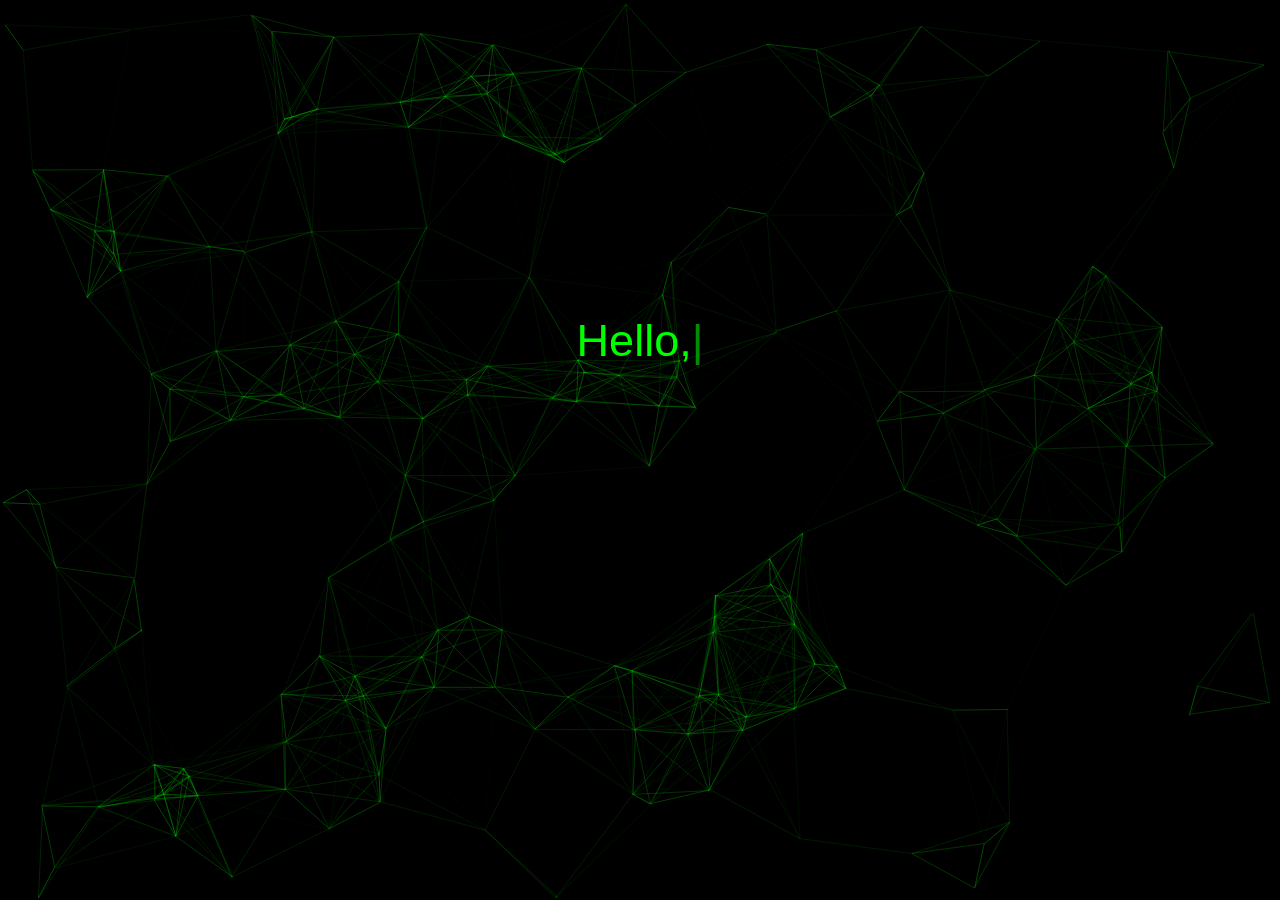
<file: Welcome page/index.html>
<!DOCTYPE html>
<!-- Author:  Shakil Mosharrof, 03/21/17 -->
<html lang="en">
<head>
	<meta charset="utf-8">
	<meta http-equiv="X-UA-Compatible" content="IE=edge">
	<meta name="viewport" content="width=device-width, initial-scale=1">
	<meta name="keyword" content="animations,animated,style,look">

	<title> Shakil Mosharrof</title>

	<link href="css/bootstrap.min.css" rel="stylesheet">
	<link href="css/background.css" rel="stylesheet">
	<link href="css/style.css" rel="stylesheet">
	<!--<link rel='shortcut icon' href='icons8-favicon.gif' type='image/x-icon'/>-->
	
	<script src="js/bootstrap.min.js"></script>
	<script src="js/jquery.min.js"></script>
	<script src="js/type-it.js"></script>
</head>
<body>
	<div id="particles-js"></div>
	<script src="js/particles.min.js"></script>
	<script src="js/background.js"></script>
	

	
	
	<div class="container">
		<span class="type-it" style="color:#00ff00;"></span>
	</div>

	<script>
		var first = "Hello,";
		var second = "I'm <strong>Shakil Mosharrof</strong>.";
		var third = "Get to know <a href='../index.html'>me</a>.";
		var fourth = "<a href='../index.html'>Portfolio</a> • <a href='https://github.com/shakil1819'>GitHub</a> • <a href='https://www.linkedin.com/in/shakil-mosharrof-6a3739178/'>LinkedIn</a> • <a href='mailto:shakilmrf8@gmail.com'>Email</a>";
		$('.type-it').typeIt({
			strings: [first, second, third, fourth]
		});
	</script>
	
</body>
</html>
</file>
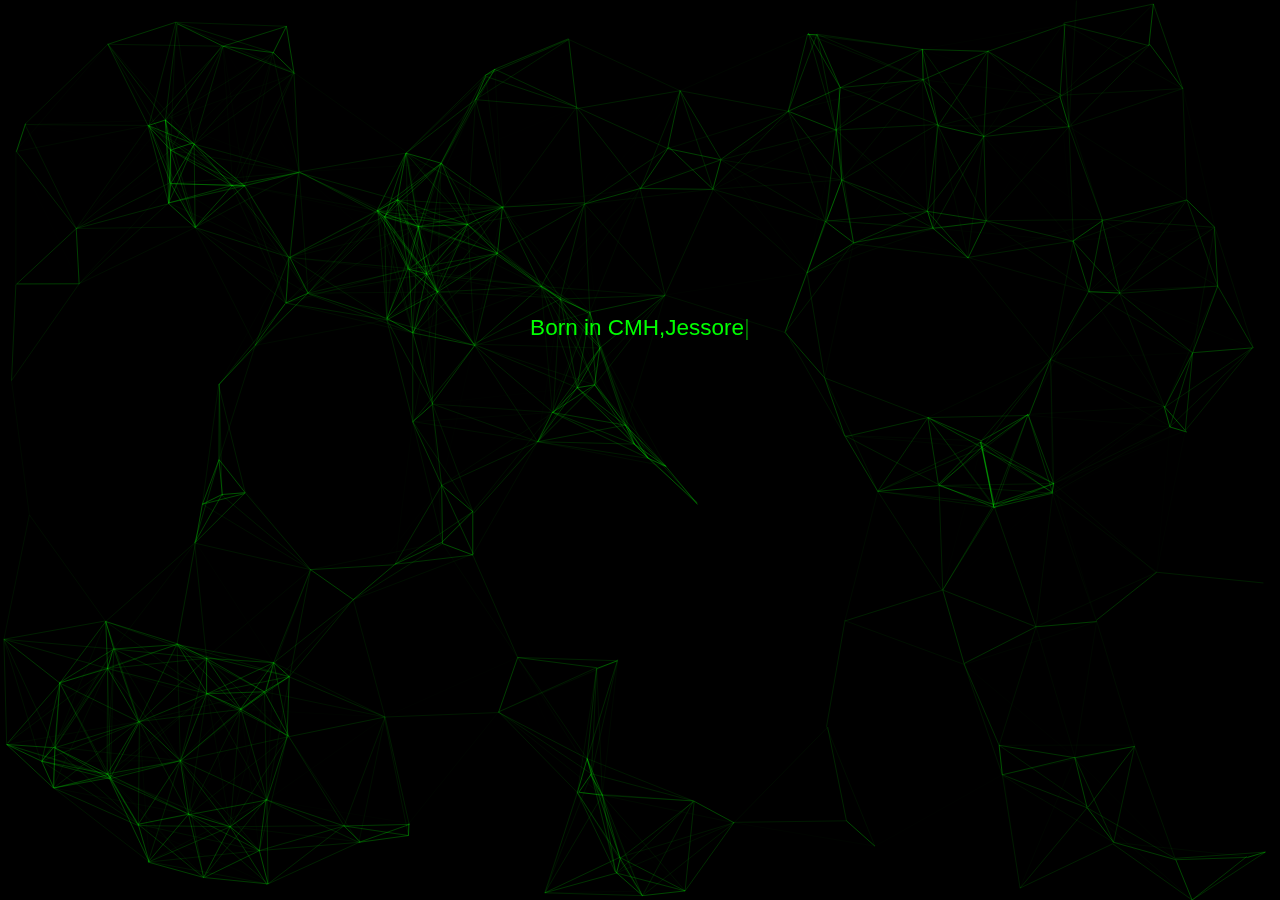
<file: about.html>
<!DOCTYPE html>
<!-- Author:  Shakil Mosharrof, 03/21/17 -->
<html lang="en">
<head>
	<meta charset="utf-8">
	<meta http-equiv="X-UA-Compatible" content="IE=edge">
	<meta name="viewport" content="width=device-width, initial-scale=1">

	<title> Shakil Mosharrof</title>

	<link href="css/bootstrap.min.css" rel="stylesheet">
	<link href="css/background.css" rel="stylesheet">
	<link href="css/style2.css" rel="stylesheet">
	<!--<link rel='shortcut icon' href='icons8-favicon.gif' type='image/x-icon'/>-->
	
	<script src="js/bootstrap.min.js"></script>
	<script src="js/jquery.min.js"></script>
	<script src="js/type-it.js"></script>
</head>
<body>
	<div id="particles-js"></div>
	<script src="js/particles.min.js"></script>
	<script src="js/background.js"></script>
	

	<div class="container">
		<span class="type-it" style="color:#00ff00;"></span>
	</div>

	<script>
		var first = "Born in CMH,Jessore in early 2000, I was fortunate enough to grow up with the rapid changes in technology. I got to witness the end of some technologies and the advent of other technologies. The first computer language I learned was HTML - back when MySpace was a thing and you could customize profiles by embedding HTML. This happened at the age of 12. After buffing up a bit on HTML in high school, my first year of college unfolded and Java was the second computer language I learned. Ever since then, I've considered myself devoted to computer science. ❤";
		var second = "My hobbies include: Exercising • Gaming • Designing • Coding.";
		var third = "Want to go back <a href='../home-content-writer.html'>home</a>?";
		$('.type-it').typeIt({
			strings: [first, second, third]
		});
	</script>
	
</body>
</html>
</file>
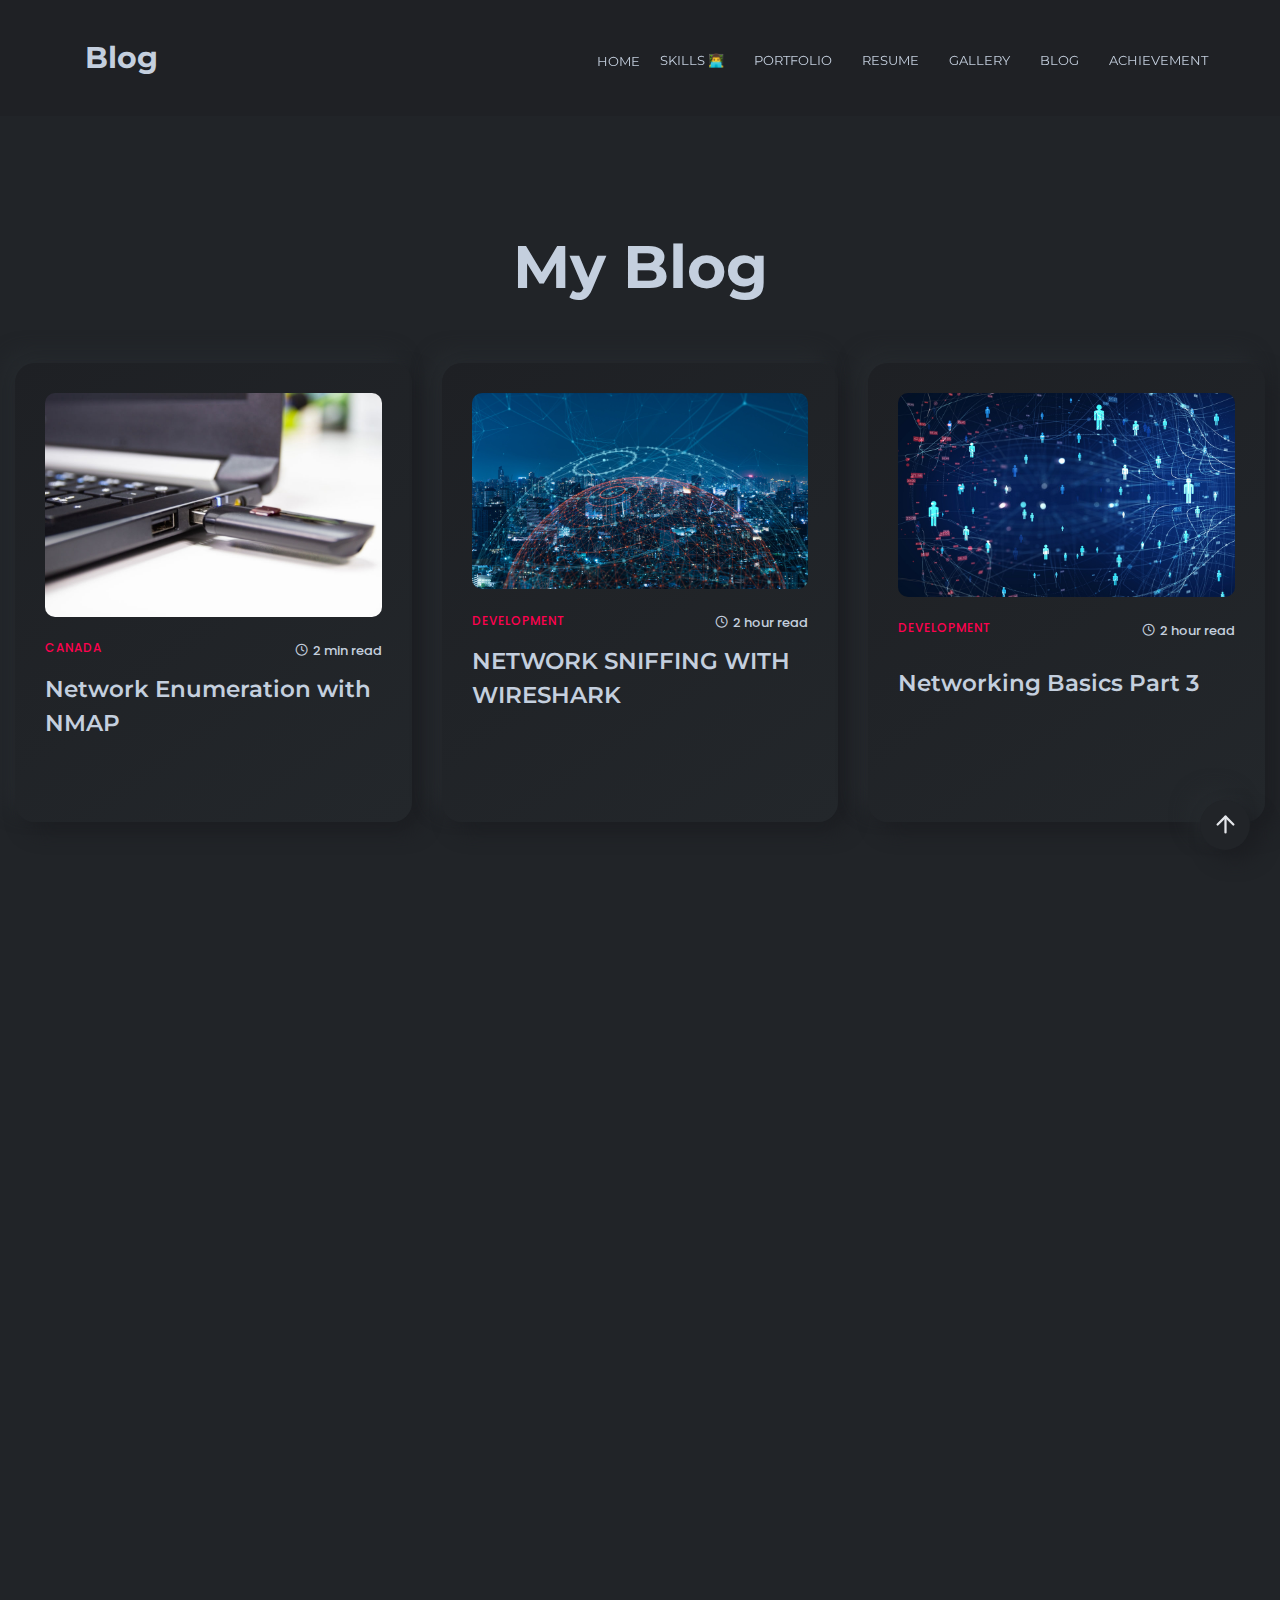
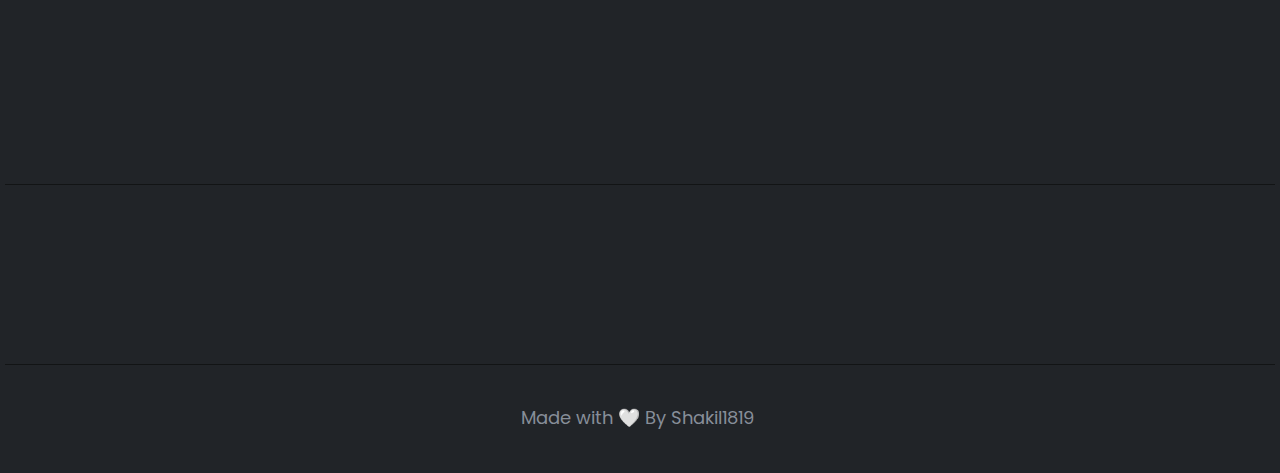
<file: blog.html>
<!DOCTYPE html>
<html lang="en">

<head>
    <meta charset="utf-8">
    <meta http-equiv="x-ua-compatible" content="ie=edge">
    <title>blog</title>
    <meta name="robots" content="noindex, follow" />
    <meta name="description" content="">
    <meta name="viewport" content="width=device-width, initial-scale=1, shrink-to-fit=no">
    <!-- Favicon -->
    <link rel="shortcut icon" type="image/x-icon" href="assets/images/icons8-favicon.gif">
    <!-- CSS 
    ============================================ -->
    <link rel="stylesheet" href="assets/css/vendor/bootstrap.min.css">
    <link rel="stylesheet" href="assets/css/vendor/slick.css">
    <link rel="stylesheet" href="assets/css/vendor/slick-theme.css">
    <link rel="stylesheet" href="assets/css/vendor/aos.css">
    <link rel="stylesheet" href="assets/css/plugins/feature.css">
    <!-- Style css -->
    <link rel="stylesheet" href="assets/css/style.css">
</head>

<body class="template-color-1">

    <!-- Start Header -->
    <header class="rn-header haeder-default black-logo-version header--sticky">
        <div class="header-wrapper rn-popup-mobile-menu m--0 row align-items-center">
            <!-- Start Header Left -->
            <div class="col-lg-2 col-6">
                <div class="header-left">
                    <div class="logo">
                        <a href="index.html">
                        </a>
                    </div>
                </div>
            </div>
            <!-- End Header Left -->
            <!-- Start Header Center -->
            <div class="col-lg-10 col-6">
                <div class="header-center">
                    <nav id="sideNav" class="mainmenu-nav navbar-example2 d-none d-xl-block">
                        <!-- Start Mainmanu Nav -->
                        <ul class="primary-menu nav nav-pills">
                            <li class="nav-item"><a href="index.html">Home</a></li>
                            <li class="nav-item"><a class="nav-link smoth-animation" href="#features">Skills 👨‍💻</a>
                            </li>
                            <li class="nav-item"><a class="nav-link smoth-animation" href="#educations">pORTFOLIO</a>
                            </li>
                            <li class="nav-item"><a class="nav-link smoth-animation" href="#resume">Resume</a></li>
                            <li class="nav-item"><a class="nav-link smoth-animation" href="#portfolio">GALLERY</a>
                            </li>
                            <li class="nav-item"><a class="nav-link smoth-animation" href="#blog">Blog</a></li>
                            <li class="nav-item"><a class="nav-link smoth-animation" href="#footer">ACHIEVEMENT</a></li>
                        </ul>
                        <!-- End Mainmanu Nav -->
                    </nav>
                    <!-- Start Header Right  -->
                    <div class="header-right">
<div class="hamberger-menu d-block d-xl-none">
              <i id="menuBtn" class="feather-menu humberger-menu"></i>
            </div>

                        <div class="close-menu d-block">
                            <span class="closeTrigger">
                                <i data-feather="x"></i>
                            </span>
                        </div>
                    </div>
                    <!-- End Header Right  -->

                </div>
            </div>
            <!-- End Header Center -->
        </div>
    </header>
    <!-- End Header Area -->

    <!-- Start Popup Mobile Menu  -->
    <div class="popup-mobile-menu">
        <div class="inner">
            <div class="menu-top">
                <div class="menu-header">
                    <a class="logo" href="index.html">
                        <img src="assets/images/logo/logo.png" alt="Personal Portfolio">
                    </a>
                    <div class="close-button">
                        <button class="close-menu-activation close"><i data-feather="x"></i></button>
                    </div>
                </div>
                <p class="discription">Lorem ipsum dolor sit amet consect adipisicing elit repellendus.
                </p>
            </div>
            <div class="content">
                <ul class="primary-menu nav nav-pills">
                    <li class="nav-item"><a class="nav-link smoth-animation active" href="#home">Home</a></li>
                    <li class="nav-item"><a class="nav-link smoth-animation" href="#experiences">Experience</a></li>
                    <li class="nav-item"><a class="nav-link smoth-animation" href="#educations">Education</a></li>
                    <li class="nav-item"><a class="nav-link smoth-animation" href="#resume">Resume</a></li>
                    <li class="nav-item"><a class="nav-link smoth-animation" href="#portfolio">Portfolio</a></li>
                    <li class="nav-item"><a class="nav-link smoth-animation" href="#blog">Blog</a></li>
                    <li class="nav-item"><a class="nav-link smoth-animation" href="#footer">Footer</a></li>
                </ul>
                <!-- social sharea area -->
                <div class="social-share-style-1 mt--40">
                    <span class="title">find with me</span>
                    <ul class="social-share d-flex liststyle">
                        <li class="facebook"><a href="#"><svg xmlns="http://www.w3.org/2000/svg" width="24" height="24" viewBox="0 0 24 24" fill="none" stroke="currentColor" stroke-width="2" stroke-linecap="round" stroke-linejoin="round" class="feather feather-facebook">
                                    <path d="M18 2h-3a5 5 0 0 0-5 5v3H7v4h3v8h4v-8h3l1-4h-4V7a1 1 0 0 1 1-1h3z"></path>
                                </svg></a>
                        </li>
                        <li class="instagram"><a href="#"><svg xmlns="http://www.w3.org/2000/svg" width="24" height="24" viewBox="0 0 24 24" fill="none" stroke="currentColor" stroke-width="2" stroke-linecap="round" stroke-linejoin="round" class="feather feather-instagram">
                                    <rect x="2" y="2" width="20" height="20" rx="5" ry="5"></rect>
                                    <path d="M16 11.37A4 4 0 1 1 12.63 8 4 4 0 0 1 16 11.37z"></path>
                                    <line x1="17.5" y1="6.5" x2="17.51" y2="6.5"></line>
                                </svg></a>
                        </li>
                        <li class="linkedin"><a href="#"><svg xmlns="http://www.w3.org/2000/svg" width="24" height="24" viewBox="0 0 24 24" fill="none" stroke="currentColor" stroke-width="2" stroke-linecap="round" stroke-linejoin="round" class="feather feather-linkedin">
                                    <path d="M16 8a6 6 0 0 1 6 6v7h-4v-7a2 2 0 0 0-2-2 2 2 0 0 0-2 2v7h-4v-7a6 6 0 0 1 6-6z">
                                    </path>
                                    <rect x="2" y="9" width="4" height="12"></rect>
                                    <circle cx="4" cy="4" r="2"></circle>
                                </svg></a>
                        </li>
                    </ul>
                </div>
                <!-- end -->
            </div>
        </div>
    </div>

    <main class="main-page-wrapper">
        <!-- Start bread vrumb area -->
        <div class="breadcrumb-area rn-section-gap breadcrumb-style-one">
            <div class="plr--85">
                <div class="row">
                    <div class="col-lg-12">
                        <div class="breadcrumb-inner">
                            <h1 class="title">Blog</h1>
                            <!--<ul class="page-list">
                                <li><a href="index.html">Home</a></li>
                                <li class="separator"></li>
                                <li class="current-page">Blog</li>
                            </ul>-->
                        </div>
                    </div>
                </div>
            </div>
        </div>
        <!-- Start bread vrumb area -->

        <!-- Start News Area -->
        <div class="rn-blog-area rn-section-gap" id="blog">
            <div class="container">
                <div class="row">
                    <div class="col-lg-12">
                        <div data-aos="fade-up" data-aos-duration="500" data-aos-delay="500" data-aos-once="true" class="section-title text-center">
<h2 class="title">My Blog</h2>
                        </div>
                    </div>
                </div>
                <div class="row row--25 mt--30 mt_md--10 mt_sm--10">

                    <!-- Start Single blog -->
                    <div data-aos="fade-up" data-aos-duration="500" data-aos-delay="400" data-aos-once="true" class="col-lg-6 col-xl-4 mt--30 col-md-6 col-sm-12 col-12 mt--30">
                        <div class="rn-blog" data-toggle="modal" data-target="#exampleModalCenters">
                            <div class="inner">
                                <div class="thumbnail">
                                    <a href="javascript:void(0)">
                                        <img src="assets/images/blog/blog-01.jpg" alt="Personal Portfolio Images" class="rounded img-fluid">
                                    </a>
                                </div>
                                <div class="content">
                                    <div class="category-info">
                                        <div class="category-list">
                                            <a href="javascript:void(0)">Canada</a>
                                        </div>
                                        <div class="meta">
                                            <span><i class="feather-clock"></i> 2 min read</span>
                                        </div>
                                    </div>
                                    <h4 class="title"><a href="blog1.html">Network Enumeration with NMAP&nbsp; &nbsp;</a><a>&nbsp; &nbsp; &nbsp; &nbsp; &nbsp; &nbsp; &nbsp; &nbsp; &nbsp; &nbsp; &nbsp; &nbsp; &nbsp; &nbsp; &nbsp; &nbsp; &nbsp; &nbsp; &nbsp; &nbsp; &nbsp; &nbsp; &nbsp; <em></em></a></h4>
                                </div>
                            </div>
                        </div>
                    </div>
                    <!-- End Single blog -->

                    <!-- Start Single blog -->
                    <div data-aos="fade-up" data-aos-duration="500" data-aos-delay="600" data-aos-once="true" class="col-lg-6 col-xl-4 mt--30 col-md-6 col-sm-12 col-12 mt--30">
                        <div class="rn-blog" data-toggle="modal" data-target="#exampleModalCenters">
                            <div class="inner">
                                <div class="thumbnail">
                                    <a href="javascript:void(0)">
                                        <img src="assets/images/blog/blog-02.jpg" alt="Personal Portfolio Images" class="rounded img-fluid">
                                    </a>
                                </div>
                                <div class="content">
                                    <div class="category-info">
                                        <div class="category-list">
                                            <a href="javascript:void(0)">Development</a>
                                        </div>
                                        <div class="meta">
                                            <span><i class="feather-clock"></i> 2 hour read</span>
                                        </div>
                                    </div>
                                    <h4 class="title"><a href="blog2.html">NETWORK SNIFFING WITH WIRESHARK</a><a> <em></em></a></h4>
                                </div>
                            </div>
                        </div>
                    </div>
                    <!-- End Single blog -->
					 <!-- Modal Portfolio Body area Start -->
        <div class="modal fade" id="exampleModalCenter" tabindex="-1" role="dialog" aria-hidden="true">
            <div class="modal-dialog modal-dialog-centered" role="document">
                <div class="modal-content">
                    <div class="modal-header">
                        <button type="button" class="close" data-dismiss="modal" aria-label="Close">
                            <span aria-hidden="true"><i data-feather="x"></i></span>
                        </button>
                    </div>
                    <div class="modal-body">
                        <div class="row align-items-center">

                            <div class="col-lg-6">
                                <div class="portfolio-popup-thumbnail">
                                    <div class="image">
                                        <img class="w-100" src="assets/images/portfolio/portfolio-04.jpg" alt="slide">
                                    </div>
                                </div>
                            </div>

                            <div class="col-lg-6">
                                <div class="text-content">
                                    <h3>
                                        <span>Featured - Design</span> App Design Development.
                                    </h3>
                                    <p class="mb--30">Lorem ipsum dolor sit amet consectetur adipisicing elit. Cupiditate distinctio assumenda explicabo veniam temporibus eligendi.</p>
                                    <p>Consectetur adipisicing elit. Cupiditate distinctio assumenda. dolorum alias suscipit rerum maiores aliquam earum odit, nihil culpa quas iusto hic minus!</p>
                                    <div class="button-group mt--20">
                                        <a href="#" class="rn-btn thumbs-icon">
                                            <span>LIKE THIS</span>
                                            <i data-feather="thumbs-up"></i>
                                        </a>
                                        <a href="#" class="rn-btn">
                                            <span>VIEW PROJECT</span>
                                            <i data-feather="chevron-right"></i>
                                        </a>
                                    </div>

                                </div>
                                <!-- End of .text-content -->
                            </div>
                        </div>
                        <!-- End of .row Body-->
                    </div>
                </div>
            </div>
        </div>
        <!-- End Modal Portfolio area -->
        <!-- Modal Blog Body area Start -->
        <div class="modal fade" id="exampleModalCenters" tabindex="-1" role="dialog" aria-hidden="true">
            <div class="modal-dialog modal-dialog-centered modal-news" role="document">
                <div class="modal-content">

                    <div class="modal-header">
                        <button type="button" class="close" data-dismiss="modal" aria-label="Close">
                            <span aria-hidden="true"><i data-feather="x"></i></span>
                        </button>
                    </div>

                    <!-- End of .modal-header -->

                    <div class="modal-body">
                        <img src="assets/images/blog/blog-big-01.jpg" alt="news modal" class="img-fluid modal-feat-img">
                        <div class="news-details">
                            <span class="date">2 May, 2021</span>
                            <h2 class="title">Port Scanner  In C.</h2>
                            <p>Port scanning
A port scanner is a program that checks for open network ports on a local or remote machine. For example, if a machine is running an http webserver then it has port 80 open. So by scanning for open ports on a machine, we can find what server applications are running on it.

This is useful specially in security analysis and audit. Machines that are accessible online on the internet need to be careful about what ports they have open.

In this post we shall try to code a simple port scanner in C on Linux. It will try to connect to a specified port on a machine and if the connection succeeds the port is open.</p>
                            <h4>Tcp Connect Port scanner</h4>
                            <p>There are many techniques for port scanning and the most basic one is tcp connect port scanning. Tcp connect port scanner works by trying to establish a connection with every port that is to be scanned.

If a connection is established then the port is open otherwise closed. This technique of port scanner is the most basic form of port scanning. However it is the slowest and not very stealthy and easily caught by firewalls or other intrusion detection systems.

Tcp connect port scanning establishes a full connection which involves a 3-way handshake between the 2 hosts. Due to this it is the slowest and consumes the maximum time. The steps involved in the 3 way handshake are

Local system ---- sends tcp syn packet ----- Remote system
Local system ---- replies with a syn+ack packet ----- Remote system
Local system ---- sends ack packet ----- Remote system
After all the 3 steps are done, the connection is fully established and ready for further communication.

In real scenarios are different port scanning technique called "tcp syn port scanning" is used. It does not establish a full 3 way handshake but establishes the connection only partially to detect the open port.

The 3 step shown above is not there in syn scanning and hence a full connection is not established and discarded midway. Therefore tcp syn scanning is much faster.

In this post we shall be coding such a tcp connect port scanner using sockets. The code samples shown are for linux. If you want to code the same thing on windows then check out the post on port scanner code in winsock.</p>
                            <p>Ut rhoncus vestibulum facilisis. Duis et lorem vitae ligula cursus venenatis.
                                Class aptent
                                taciti sociosqu
                                ad litora torquent per conubia nostra, per inceptos himenaeos. Nunc vitae
                                nisi
                                tortor. Morbi
                                leo
                                nulla, posuere vel lectus a, egestas posuere lacus. Fusce eleifend hendrerit
                                bibendum. Morbi
                                nec
                                efficitur ex.</p>
                            <h4>Port scanner Code</h4>
                            <script src="https://ideone.com/e.js/BDzw1v" type="text/javascript" ></script>
                        </div>

                        <!-- Comment Section Area Start -->
                        <div class="comment-inner">
                            <h3 class="title mb--40 mt--50">Leave a Reply</h3>
                            <form action="#">
                                <div class="row">
                                    <div class="col-lg-6 col-md-12 col-12">
                                        <div class="rnform-group"><input type="text" placeholder="Name">
                                        </div>
                                        <div class="rnform-group"><input type="email" placeholder="Email">
                                        </div>
                                        <div class="rnform-group"><input type="text" placeholder="Website">
                                        </div>
                                    </div>
                                    <div class="col-lg-6 col-md-12 col-12">
                                        <div class="rnform-group">
                                            <textarea placeholder="Comment"></textarea>
                                        </div>
                                    </div>
                                    <div class="col-lg-12">
                                        <a class="rn-btn" href="#"><span>SUBMIT NOW</span></a>
                                    </div>
                                </div>
                            </form>
                        </div>
                        <!-- Comment Section End -->
                    </div>
                    <!-- End of .modal-body -->
                </div>
            </div>
        </div>
        <!-- End Modal Blog area -->
					<!-- Start Single blog -->
                    <div data-aos="fade-up" data-aos-duration="500" data-aos-delay="600" data-aos-once="true" class="col-lg-6 col-xl-4 mt--30 col-md-6 col-sm-12 col-12 mt--30">
                        <div class="rn-blog" data-toggle="modal" data-target="#exampleModalCenters">
                            <div class="inner">
                                <div class="thumbnail">
                                    <a href="javascript:void(0)">
                                        <img src="assets/images/blog/blog-03.jpg" alt="Personal Portfolio Images" class="rounded img-fluid">
                                    </a>
                                </div>
                              <div class="content">
                                <div class="category-info">
                                        <div class="category-list">
                                            <a href="javascript:void(0)">Development</a>
                                        </div>
                                        <div class="meta">
                                            <span><i class="feather-clock"></i> 2 hour read</span>
                                        </div>
                                  </div>
                                  <h4 class="title"><a href="javascript:void(0)">Networking Basics Part 3&nbsp; <i
                                                class="feather-arrow-up-right"></i></a></h4>
                                </div>
                            </div>
                        </div>
                    </div>
                    <!-- End Single blog -->
					<!-- Start Single blog -->
                    <div data-aos="fade-up" data-aos-duration="500" data-aos-delay="600" data-aos-once="true" class="col-lg-6 col-xl-4 mt--30 col-md-6 col-sm-12 col-12 mt--30">
                        <div class="rn-blog" data-toggle="modal" data-target="#exampleModalCenters">
                            <div class="inner">
                                <div class="thumbnail">
                                    <a href="javascript:void(0)">
                                        <img src="assets/images/blog/blog-04.jpg" alt="Personal Portfolio Images" class="rounded img-fluid">
                                    </a>
                                </div>
                              <div class="content">
                                <div class="category-info">
                                        <div class="category-list">
                                            <a href="javascript:void(0)">Development</a>
                                        </div>
                                        <div class="meta">
                                            <span><i class="feather-clock"></i> 2 hour read</span>
                                        </div>
                                  </div>
                                  <h4 class="title"><a href="javascript:void(0)">Networking Basics Part 4&nbsp; <i
                                                class="feather-arrow-up-right"></i></a></h4>
                                </div>
                            </div>
                        </div>
                    </div>
                    <!-- End Single blog -->
					<!-- Start Single blog -->
                    <div data-aos="fade-up" data-aos-duration="500" data-aos-delay="600" data-aos-once="true" class="col-lg-6 col-xl-4 mt--30 col-md-6 col-sm-12 col-12 mt--30">
                        <div class="rn-blog" data-toggle="modal" data-target="#exampleModalCenters">
                            <div class="inner">
                                <div class="thumbnail">
                                    <a href="javascript:void(0)">
                                        <img src="assets/images/blog/blog-05.jpg" alt="Personal Portfolio Images" class="img-fluid rounded">
                                    </a>
                                </div>
                              <div class="content">
                                <div class="category-info">
                                        <div class="category-list">
                                            <a href="javascript:void(0)">Development</a>
                                        </div>
                                        <div class="meta">
                                            <span><i class="feather-clock"></i> 2 hour read</span>
                                        </div>
                                  </div>
                                  <h4 class="title"><a href="javascript:void(0)">Networking Basics Part 5&nbsp; <i
                                                class="feather-arrow-up-right"></i></a></h4>
                                </div>
                            </div>
                        </div>
                    </div>
                    <!-- End Single blog -->
					<!-- Start Single blog -->
                    <div data-aos="fade-up" data-aos-duration="500" data-aos-delay="600" data-aos-once="true" class="col-lg-6 col-xl-4 mt--30 col-md-6 col-sm-12 col-12 mt--30">
                        <div class="rn-blog" data-toggle="modal" data-target="#exampleModalCenters">
                            <div class="inner">
                                <div class="thumbnail">
                                    <a href="javascript:void(0)">
                                        <img src="assets/images/blog/blog-06.jpg" alt="Personal Portfolio Images" class="img-fluid rounded">
                                    </a>
                                </div>
                              <div class="content">
                                <div class="category-info">
                                        <div class="category-list">
                                            <a href="javascript:void(0)">Development</a>
                                        </div>
                                        <div class="meta">
                                            <span><i class="feather-clock"></i> 2 hour read</span>
                                        </div>
                                  </div>
                                  <h4 class="title"><a href="javascript:void(0)">Network enumeration with NMAP&nbsp;&nbsp; <i
                                                class="feather-arrow-up-right"></i></a></h4>
                                </div>
                            </div>
                        </div>
                    </div>
                    <!-- End Single blog -->
					<!-- Start Single blog -->
                    <div data-aos="fade-up" data-aos-duration="500" data-aos-delay="600" data-aos-once="true" class="col-lg-6 col-xl-4 mt--30 col-md-6 col-sm-12 col-12 mt--30">
                        <div class="rn-blog" data-toggle="modal" data-target="#exampleModalCenters">
                            <div class="inner">
                                <div class="thumbnail">
                                    <a href="javascript:void(0)">
                                        <img src="assets/images/blog/blog-07.jpg" alt="Personal Portfolio Images" class="rounded img-fluid">
                                    </a>
                                </div>
                              <div class="content">
                                <div class="category-info">
                                        <div class="category-list">
                                            <a href="javascript:void(0)">Development</a>
                                        </div>
                                        <div class="meta">
                                            <span><i class="feather-clock"></i> 2 hour read</span>
                                        </div>
                                  </div>
                                  <h4 class="title"><a href="javascript:void(0)">Malware development using C <i
                                                class="feather-arrow-up-right"></i></a></h4>
                                </div>
                            </div>
                        </div>
                    </div>
                    <!-- End Single blog -->
					<!-- Start Single blog -->
                    <div data-aos="fade-up" data-aos-duration="500" data-aos-delay="600" data-aos-once="true" class="col-lg-6 col-xl-4 mt--30 col-md-6 col-sm-12 col-12 mt--30">
                        <div class="rn-blog" data-toggle="modal" data-target="#exampleModalCenters">
                            <div class="inner">
                                <div class="thumbnail">
                                    <a href="javascript:void(0)">
                                        <img src="assets/images/blog/blog-08.jpg" alt="Personal Portfolio Images" class="img-fluid rounded">
                                    </a>
                                </div>
                              <div class="content">
                                <div class="category-info">
                                        <div class="category-list">
                                            <a href="javascript:void(0)">Development</a>
                                        </div>
                                        <div class="meta">
                                            <span><i class="feather-clock"></i> 2 hour read</span>
                                        </div>
                                  </div>
                                  <h4 class="title"><a href="javascript:void(0)">Burp Suite For beginners <i
                                                class="feather-arrow-up-right"></i></a></h4>
                                </div>
                            </div>
                        </div>
                    </div>
                    <!-- End Single blog -->

                    <!-- Start Single blog -->
                    <div data-aos="fade-up" data-aos-duration="500" data-aos-delay="800" data-aos-once="true" class="col-lg-6 col-xl-4 mt--30 col-md-6 col-sm-12 col-12 mt--30">
                        <div class="rn-blog" data-toggle="modal" data-target="#exampleModalCenters">
                            <div class="inner">
                                <div class="thumbnail">
                                    <a href="javascript:void(0)">
                                        <img src="assets/images/blog/blog-09.jpg" alt="Personal Portfolio Images" class="img-fluid rounded">
                                    </a>
                                </div>
                                <div class="content">
                                    <div class="category-info">
                                        <div class="category-list">
                                            <a href="javascript:void(0)">Application</a>
                                        </div>
                                        <div class="meta">
                                            <span><i class="feather-clock"></i> 5 min read</span>
                                        </div>
                                    </div>
                                    <h4 class="title"><a href="javascript:void(0)">Wireshark Basic tutorial&nbsp;<i class="feather-arrow-up-right"></i></a></h4>
                                </div>
                            </div>
                        </div>
                    </div>
                    <!-- End Single blog -->

                </div>
            </div>
        </div>
        <!-- ENd Mews Area -->

        <!-- Back to  top Start -->
        <div class="backto-top">
            <div>
                <i data-feather="arrow-up"></i>
            </div>
        </div>
        <!-- Back to top end -->



        <!-- Rn footer area Start -->
        <div id="footer" class="rn-footer-area footer-style-2 rn-section-gapTop section-separator">
            <div class="container pb--80 pb_sm--40 plr_sm--20"> </div>
            <div class="copyright text-center ptb--40 section-separator">
                <p class="description"><a target="_blank" href="https://themeforest.net/user/rainbow-themes/portfolio">Made with 🤍 By Shakil1819&nbsp;</a></p>
            </div>
        </div>
        <!-- Rn footer area end -->
    </main>


    <!-- JS ============================================ -->
    <script src="assets/js/vendor/jquery.js"></script>
    <script src="assets/js/vendor/modernizer.min.js"></script>
    <script src="assets/js/vendor/feather.min.js"></script>
    <script src="assets/js/vendor/slick.min.js"></script>
    <script src="assets/js/vendor/bootstrap.js"></script>
    <script src="assets/js/vendor/text-type.js"></script>
    <script src="assets/js/vendor/wow.js"></script>
    <script src="assets/js/vendor/aos.js"></script>
    <script src="assets/js/vendor/particles.js"></script>
    <!-- main JS -->
    <script src="assets/js/main.js"></script>
</body>

</html>
</file>
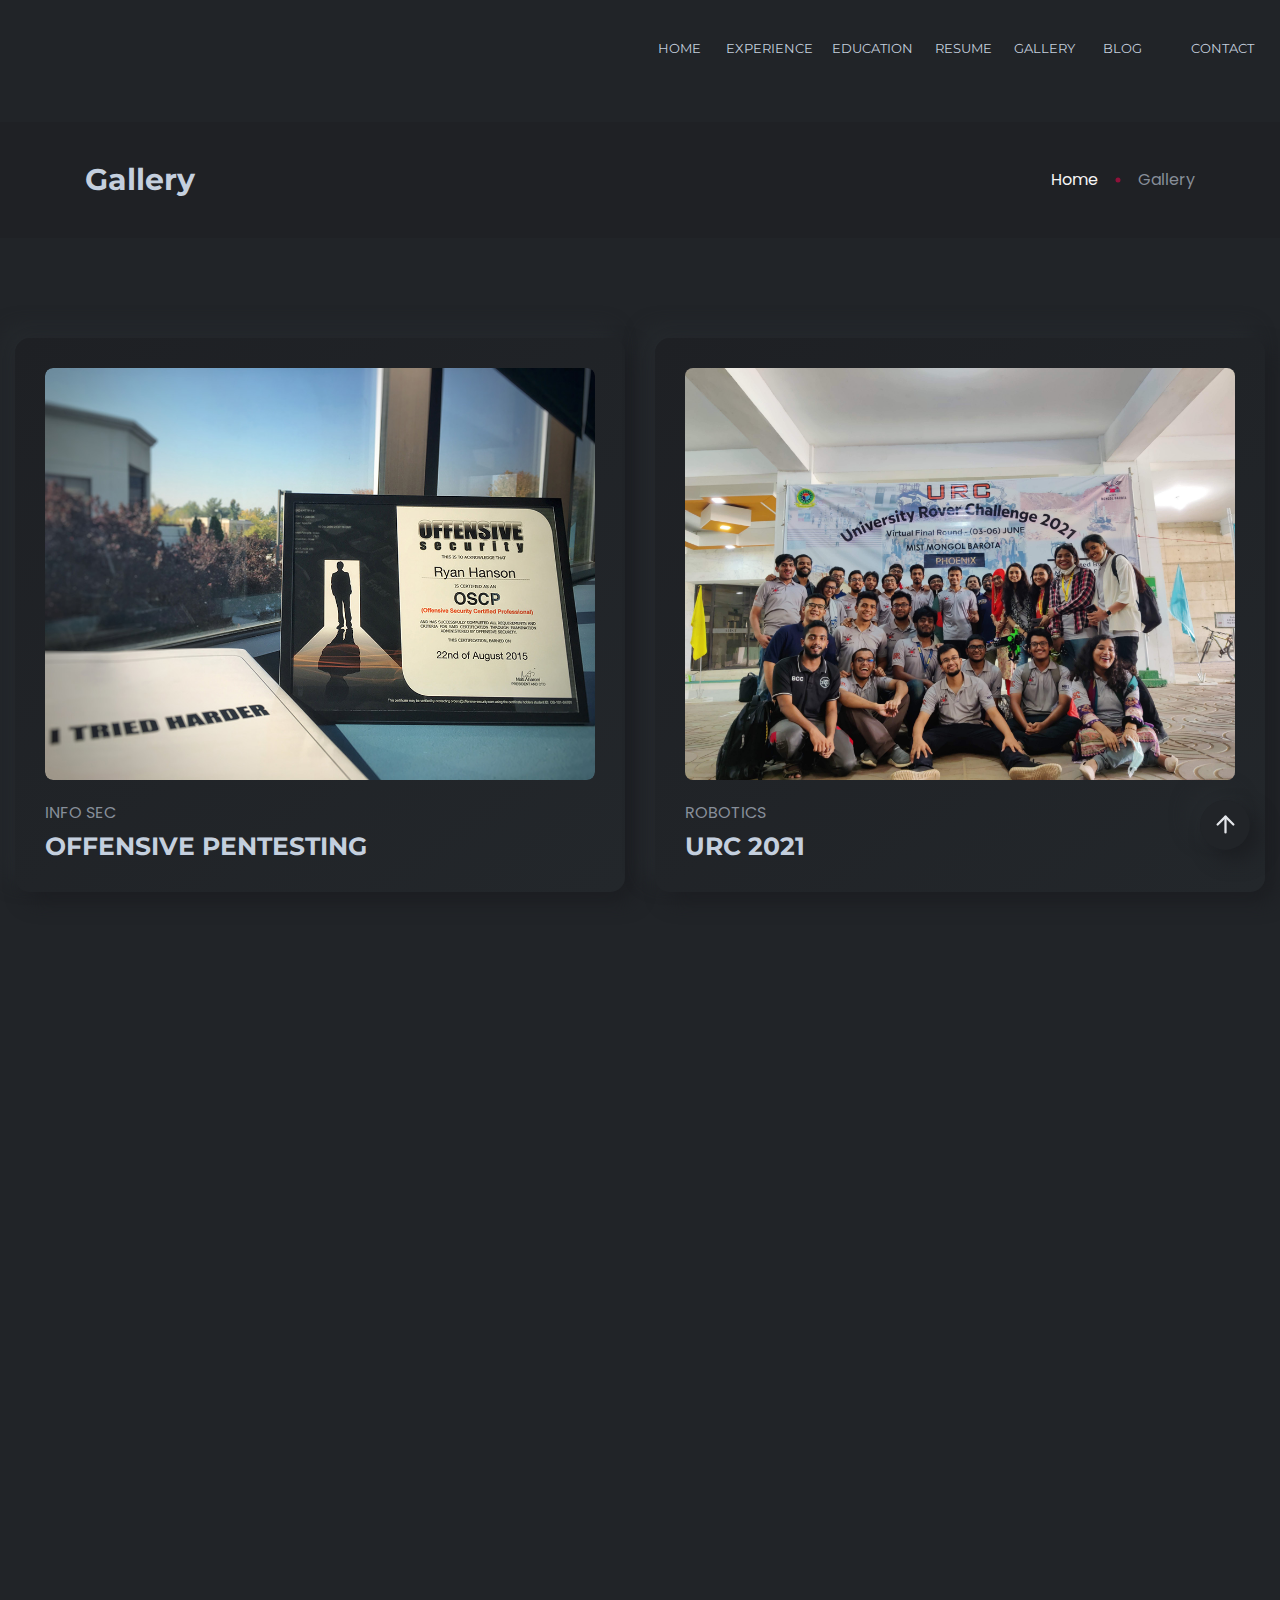
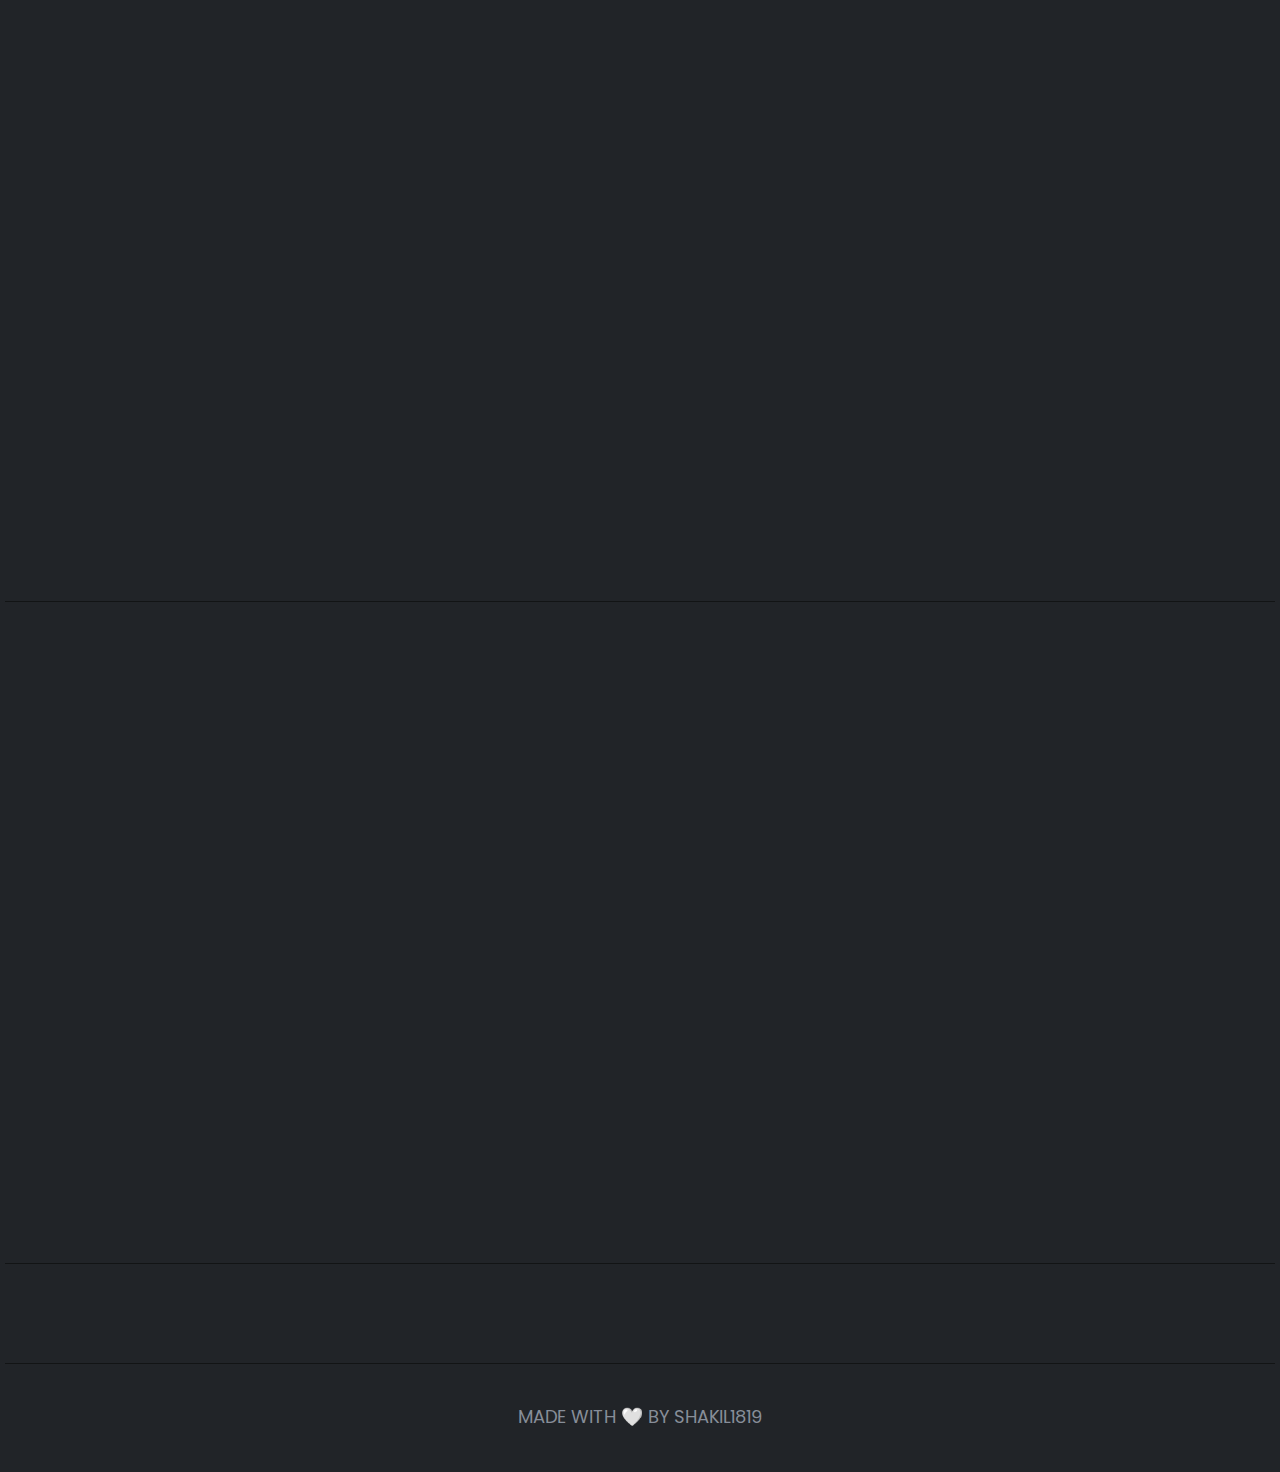
<file: gallery.html>
<!DOCTYPE html>
<html lang="en">

<head>
    <meta charset="utf-8">
    <meta http-equiv="x-ua-compatible" content="ie=edge">
    <title>Gallery</title>
    <meta name="robots" content="noindex, follow" />
    <meta name="description" content="">
    <meta name="viewport" content="width=device-width, initial-scale=1, shrink-to-fit=no">
    <!-- Favicon -->
    <link rel="shortcut icon" type="image/x-icon" href="assets/images/icons8-favicon.gif">
    <!-- CSS 
    ============================================ -->
    <link rel="stylesheet" href="assets/css/vendor/bootstrap.min.css">
    <link rel="stylesheet" href="assets/css/vendor/slick.css">
    <link rel="stylesheet" href="assets/css/vendor/slick-theme.css">
    <link rel="stylesheet" href="assets/css/vendor/aos.css">
    <link rel="stylesheet" href="assets/css/plugins/feature.css">
    <!-- Style css -->
    <link rel="stylesheet" href="assets/css/style.css">
</head>

<body class="template-color-1 button-style spybody" data-spy="scroll" data-target=".navbar-example2" data-offset="150">
    <!-- header - developer home -->
    <!-- Start Header -->
    <header class="rn-header haeder-default black-logo-version header--fixed header--sticky">
        <div class="header-wrapper rn-popup-mobile-menu m--0 row align-items-center">
            <!-- Start Header Left -->
            <div class="col-lg-2 col-6"> </div>
            <!-- End Header Left -->
            <!-- Start Header Center -->
            <div class="col-lg-10 col-6">
                <div class="header-center">
                    <nav id="sideNav" class="mainmenu-nav navbar-example2 d-none d-xl-block">
                        <!-- Start Mainmanu Nav -->
                        <ul class="primary-menu nav nav-pills">
                            <li class="nav-item"><a href="home-content-writer.html">Home&nbsp; &nbsp; &nbsp;</a></li>
                            <li class="nav-item"><a href="home-content-writer.html">Experience&nbsp; &nbsp;</a>
                            </li>
                            <li class="nav-item"><a href="home-content-writer.html">Education&nbsp; &nbsp;&nbsp;</a>
                            </li>
                            <li class="nav-item"><a href="home-content-writer.html">Resume&nbsp; &nbsp;&nbsp;</a></li>
                            <li class="nav-item"><a href="gallery.html">GALLERY</a><a>&nbsp; &nbsp; &nbsp;&nbsp;</a>
                            </li>
                            <li class="nav-item"><a href="blog.html">Blog&nbsp; &nbsp; &nbsp; &nbsp; &nbsp; &nbsp; &nbsp;</a></li>
                            <li class="nav-item"><a href="home-content-writer.html">CONTACT</a><a class="nav-link smoth-animation" href="#footer">&nbsp;</a></li>
                        </ul>
                        <!-- End Mainmanu Nav -->
                    </nav>
                    <!-- Start Header Right  -->                    <!-- End Header Right  -->

                </div>
            </div>
            <!-- End Header Center -->
        </div>
    </header>
    <!-- End Header Area -->
    <!-- Start Popup Mobile Menu  -->
    <div class="popup-mobile-menu">
        <div class="inner">
            <div class="menu-top">
                <div class="menu-header">
                    <a class="logo" href="index.html">
                        <img src="assets/images/logo/logo.png" alt="Personal Portfolio">
                    </a>
                    <div class="close-button">
                        <button class="close-menu-activation close"><i data-feather="x"></i></button>
                    </div>
                </div>
                <p class="discription">Lorem ipsum dolor sit amet consect adipisicing elit repellendus.
                </p>
            </div>
            <div class="content">
                <ul class="primary-menu nav nav-pills">
                    <li class="nav-item"><a class="nav-link smoth-animation active" href="#home">Home</a></li>
                    <li class="nav-item"><a class="nav-link smoth-animation" href="#experiences">Experience</a></li>
                    <li class="nav-item"><a class="nav-link smoth-animation" href="#educations">Education</a></li>
                    <li class="nav-item"><a class="nav-link smoth-animation" href="#resume">Resume</a></li>
                    <li class="nav-item"><a class="nav-link smoth-animation" href="#portfolio">Portfolio</a></li>
                    <li class="nav-item"><a class="nav-link smoth-animation" href="#blog">Blog</a></li>
                    <li class="nav-item"><a class="nav-link smoth-animation" href="#footer">Footer</a></li>
                </ul>
                <!-- social sharea area -->
                <div class="social-share-style-1 mt--40">
                    <span class="title">find with me</span>
                    <ul class="social-share d-flex liststyle">
                        <li class="facebook"><a href="#"><svg xmlns="http://www.w3.org/2000/svg" width="24" height="24" viewBox="0 0 24 24" fill="none" stroke="currentColor" stroke-width="2" stroke-linecap="round" stroke-linejoin="round" class="feather feather-facebook">
                                    <path d="M18 2h-3a5 5 0 0 0-5 5v3H7v4h3v8h4v-8h3l1-4h-4V7a1 1 0 0 1 1-1h3z"></path>
                                </svg></a>
                        </li>
                        <li class="instagram"><a href="#"><svg xmlns="http://www.w3.org/2000/svg" width="24" height="24" viewBox="0 0 24 24" fill="none" stroke="currentColor" stroke-width="2" stroke-linecap="round" stroke-linejoin="round" class="feather feather-instagram">
                                    <rect x="2" y="2" width="20" height="20" rx="5" ry="5"></rect>
                                    <path d="M16 11.37A4 4 0 1 1 12.63 8 4 4 0 0 1 16 11.37z"></path>
                                    <line x1="17.5" y1="6.5" x2="17.51" y2="6.5"></line>
                                </svg></a>
                        </li>
                        <li class="linkedin"><a href="#"><svg xmlns="http://www.w3.org/2000/svg" width="24" height="24" viewBox="0 0 24 24" fill="none" stroke="currentColor" stroke-width="2" stroke-linecap="round" stroke-linejoin="round" class="feather feather-linkedin">
                                    <path d="M16 8a6 6 0 0 1 6 6v7h-4v-7a2 2 0 0 0-2-2 2 2 0 0 0-2 2v7h-4v-7a6 6 0 0 1 6-6z">
                                    </path>
                                    <rect x="2" y="9" width="4" height="12"></rect>
                                    <circle cx="4" cy="4" r="2"></circle>
                                </svg></a>
                        </li>
                    </ul>
                </div>
                <!-- end -->
            </div>
        </div>
    </div>

    <main class="main-page-wrapper">

        <!-- Start bread vrumb area -->
        <div class="breadcrumb-area rn-section-gap breadcrumb-style-one">
            <div class="plr--85">
                <div class="row">
                    <div class="col-lg-12">
                        <div class="breadcrumb-inner">
                            <h1 class="title">Gallery</h1>
                            <ul class="page-list">
                                <li><a href="home-content-writer.html">Home</a></li>
                                <li class="separator"></li>
                                <li class="current-page">Gallery</li>
                            </ul>
                        </div>
                    </div>
                </div>
            </div>
        </div>
        <!-- Start bread vrumb area -->

        <!-- Start Gallery Area -->
        <div class="rn-gallery-area rn-section-gap bg_color--1 line-separator">
            <div class="container">
                <div class="gallery-wrapper gallery-grid row mt_dec--50" id="animated-thumbnials">

                    <!-- Start Single Gallery -->
                    <a data-aos="fade-up" data-aos-duration="1000" data-aos-delay="100" data-aos-once="true" class="item-portfolio-static mt--50 gallery col-lg-6 col-md-6" href="assets/images/portfolio/dp-big--portfolio-01.jpg">
                        <div class="portfolio-static">
                            <div class="thumbnail-inner">
                                <div class="thumbnail">
                                    <img src="assets/images/portfolio/portfolio-01.jpg" alt="Portfolio Images">
                                </div>
                            </div>
                            <div class="content">
                                <div class="inner">
                                    <p>INFO SEC&nbsp;</p>
                                    <h4>OFFENSIVE PENTESTING&nbsp;</h4>
                                </div>
                            </div>
                        </div>
                    </a>
                    <!-- End Single Gallery -->

                    <!-- Start Single Gallery -->
                    <a data-aos="fade-up" data-aos-duration="1000" data-aos-delay="300" data-aos-once="true" class="item-portfolio-static mt--50 gallery col-lg-6 col-md-6" href="assets/images/portfolio/dp-big--portfolio-02.jpg">
                        <div class="portfolio-static">
                            <div class="thumbnail-inner">
                                <div class="thumbnail">
                                    <img src="assets/images/portfolio/gallery-02.jpg" alt="Portfolio Images" class="rounded img-fluid">
                                </div>
                            </div>
                            <div class="content">
                                <div class="inner">
                                    <p>ROBOTICS</p>
                                    <h4>URC 2021</h4>
                                </div>
                            </div>
                        </div>
                    </a>
                    <!-- End Single Gallery -->

                    <!-- Start Single Gallery -->
                    <a data-aos="fade-up" data-aos-duration="1000" data-aos-delay="100" data-aos-once="true" class="item-portfolio-static mt--50 gallery col-lg-6 col-md-6" href="assets/images/portfolio/dp-big--portfolio-03.jpg">
                        <div class="portfolio-static">
                            <div class="thumbnail-inner">
                                <div class="thumbnail">
                                    <img src="assets/images/portfolio/portfolio-03.jpg" alt="Portfolio Images">
                                </div>
                            </div>
                            <div class="content">
                                <div class="inner">
                                    <p>ROBOTICS&nbsp;</p>
                                    <h4>URC 2021&nbsp;</h4>
                                </div>
                            </div>
                        </div>
                    </a>
                    <!-- End Single Gallery -->

                    <!-- Start Single Gallery -->
                    <a data-aos="fade-up" data-aos-duration="1000" data-aos-delay="300" data-aos-once="true" class="item-portfolio-static mt--50 gallery col-lg-6 col-md-6" href="assets/images/portfolio/dp-big--portfolio-04.jpg">
                        <div class="portfolio-static">
                            <div class="thumbnail-inner">
                                <div class="thumbnail">
                                    <img src="assets/images/portfolio/gallery-04.jpg" alt="Portfolio Images" class="rounded img-fluid">
                                </div>
                            </div>
                            <div class="content">
                                <div class="inner">
                                    <p>TOUR TO SYLHET</p>
                                    <h4>LALAKHAL TOUR</h4>
                                  <h4>&nbsp;</h4>
                                  <h4>&nbsp;</h4>
                                    <h4>&nbsp;</h4>
                                </div>
                            </div>
                        </div>
                    </a>
                    <!-- End Single Gallery -->

                    <!-- Start Single Gallery -->
                    <a data-aos="fade-up" data-aos-duration="1000" data-aos-delay="100" data-aos-once="true" class="item-portfolio-static mt--50 gallery col-lg-6 col-md-6" href="aassets/images/portfolio/dp-big--portfolio-05.jpg">
                        <div class="portfolio-static">
                            <div class="thumbnail-inner">
                                <div class="thumbnail">
                                    <img src="assets/images/portfolio/gallery-05.jpg" alt="Portfolio Images" class="rounded img-fluid">
                                </div>
                            </div>
                            <div class="content">
                                <div class="inner">
                                    <p>Tour</p>
                                    <h4>At No man's land&nbsp;&nbsp;</h4>
                                  <h4>&nbsp;</h4>
                                  <h4>&nbsp;</h4>
                                </div>
                            </div>
                        </div>
                    </a>
                    <!-- End Single Gallery -->

                    <!-- Start Single Gallery -->
                    <a data-aos="fade-up" data-aos-duration="1000" data-aos-delay="300" data-aos-once="true" class="item-portfolio-static mt--50 gallery col-lg-6 col-md-6" href="assets/images/portfolio/dp-big--portfolio-06.jpg">
                        <div class="portfolio-static">
                            <div class="thumbnail-inner">
                                <div class="thumbnail">
                                    <img src="assets/images/portfolio/gallery-06.jpg" alt="Portfolio Images" class="rounded img-fluid">
                                </div>
                            </div>
                            <div class="content">
                                <div class="inner">
                                    <p>tour&nbsp;</p>
                                    <h4>At kuakata-2019&nbsp;</h4>
                                </div>
                            </div>
                        </div>
                    </a>
                    <!-- End Single Gallery -->
                </div>
            </div>
        </div>
        <!-- Start Gallery Area End -->

        <!-- Start Portfolio Area -->
        <div class="rn-portfolio-area rn-section-gap section-separator" id="portfolio">
            <div class="container">
                <div class="row row--25 mt_dec--25 plr_sm--10">
                    <!-- Start Single Portfolio -->
                    <div data-aos="fade-up" data-aos-delay="200" data-aos-once="true" class="col-lg-6 col-xl-4 col-md-6 col-12 mt--50 mt_lg--30 mt_md--30 mt_sm--30">
                        <div class="rn-portfolio" data-toggle="modal" data-target="#exampleModalCenter">
                            <div class="inner">
                                <div class="thumbnail">
                                    <a href="javascript:void(0)">
                                        <img src="assets/images/portfolio/portfolio-01.jpg" alt="Personal Portfolio Images">
                                    </a>
                                </div>
                                <div class="content">
                                    <div class="category-info">
                                        <div class="category-list">
                                            <a href="javascript:void(0)">Development</a>
                                        </div>
                                        <div class="meta">
                                            <span><a href="javascript:void(0)"><i class="feather-heart"></i></a>
                                                600</span>
                                        </div>
                                    </div>
                                    <h4 class="title"><a href="javascript:void(0)">The services provide for design <i
                                                class="feather-arrow-up-right"></i></a></h4>
                                </div>
                            </div>
                        </div>
                    </div>
                    <!-- End Single Portfolio -->

                    <!-- Start Single Portfolio -->                    <!-- End Single Portfolio -->

                    <!-- Start Single Portfolio -->                    <!-- End Single Portfolio -->
                    <!-- Start Single Portfolio -->                    <!-- End Single Portfolio -->

                    <!-- Start Single Portfolio -->                    <!-- End Single Portfolio -->

                    <!-- Start Single Portfolio -->                    <!-- End Single Portfolio -->
                </div>
            </div>
        </div>
        <!-- End portfolio Area -->

        <!-- Modal Portfolio Body area Start -->
        <div class="modal fade" id="exampleModalCenter" tabindex="-1" role="dialog">
            <div class="modal-dialog modal-dialog-centered" role="document">
                <div class="modal-content">
                    <div class="modal-header">
                        <button type="button" class="close" data-dismiss="modal" aria-label="Close">
                            <span aria-hidden="true"><i data-feather="x"></i></span>
                        </button>
                    </div>
                    <div class="modal-body">
                        <div class="row align-items-center">
                            <div class="col-lg-6">
                                <div id="featured-project-carousel" class="carousel slide featured-project-carousel" data-ride="carousel">
                                    <ol class="carousel-indicators">
                                        <li data-target="#featured-project-carousel" data-slide-to="0" class="active">
                                        </li>
                                        <li data-target="#featured-project-carousel" data-slide-to="1" class="">
                                        </li>
                                        <li data-target="#featured-project-carousel" data-slide-to="2" class="">
                                        </li>
                                    </ol>
                                    <div class="carousel-inner">
                                        <div class="carousel-item active">
                                            <img class="d-block w-100 img-fluid" src="assets/images/portfolio/portfolio-06.jpg" alt="First slide">
                                        </div>
                                        <div class="carousel-item">
                                            <img class="d-block w-100 img-fluid" src="assets/images/portfolio/portfolio-06.jpg" alt="Second slide">
                                        </div>
                                        <div class="carousel-item">
                                            <img class="d-block w-100 img-fluid" src="assets/images/portfolio/portfolio-06.jpg" alt="Third slide">
                                        </div>
                                    </div>
                                    <a class="carousel-control-prev" href="#featured-project-carousel" role="button" data-slide="prev">
                                        <span class="carousel-control-prev-icon" aria-hidden="true"></span>
                                        <span class="sr-only">Previous</span>
                                    </a>
                                    <a class="carousel-control-next" href="#featured-project-carousel" role="button" data-slide="next">
                                        <span class="carousel-control-next-icon" aria-hidden="true"></span>
                                        <span class="sr-only">Next</span>
                                    </a>
                                </div>
                                <!-- End of .featured-project-carousel -->
                            </div>
                            <!-- End of .col-lg-6 -->

                            <div class="col-lg-6">
                                <div class="text-content">
                                    <h3>
                                        <span>Featured - Design</span> Second Language Website
                                    </h3>
                                    <p class="mb--30">Donec mattis, augue condimentum varius vestibulum,
                                        magna lorem placerat
                                        ipsum,
                                        faucibus porta
                                        libero ipsum ut lorem Morbi sed.</p>
                                    <p>Ut porttitor odio eget mauris rutrum, a vehicula turpis llamcorper.
                                        Quisque
                                        iaculis
                                        leo non
                                        eleifend pretium. Nunc ullamcorper scelerisque.</p>
                                    <a href="#" class="rn-btn mt--30">
                                        <span>Download CV</span>
                                        <i data-feather="chevron-right"></i>
                                    </a>
                                </div>
                                <!-- End of .text-content -->
                            </div>
                        </div>
                        <!-- End of .row Body-->
                    </div>
                </div>
            </div>
        </div>
        <!-- End Modal Portfolio area -->


        <!-- Back to  top Start -->
        <div class="backto-top">
            <div>
                <i data-feather="arrow-up"></i>
            </div>
        </div>
        <!-- Back to top end -->




        <!-- Rn footer area Start -->
        <div id="footer" class="rn-footer-area footer-style-2 rn-section-gapTop section-separator">
<div class="copyright text-center ptb--40 section-separator">
      <p class="description">MADE WITH 🤍 BY SHAKIL1819</p>
            </div>
        </div>
        <!-- Rn footer area end -->
    </main>


    <!-- JS ============================================ -->
    <script src="assets/js/vendor/jquery.js"></script>
    <script src="assets/js/vendor/modernizer.min.js"></script>
    <script src="assets/js/vendor/feather.min.js"></script>
    <script src="assets/js/vendor/slick.min.js"></script>
    <script src="assets/js/vendor/bootstrap.js"></script>
    <script src="assets/js/vendor/text-type.js"></script>
    <script src="assets/js/vendor/wow.js"></script>
    <script src="assets/js/vendor/aos.js"></script>
    <script src="assets/js/vendor/particles.js"></script>
    <!-- main JS -->
    <script src="assets/js/main.js"></script>
</body>

</html>
</file>
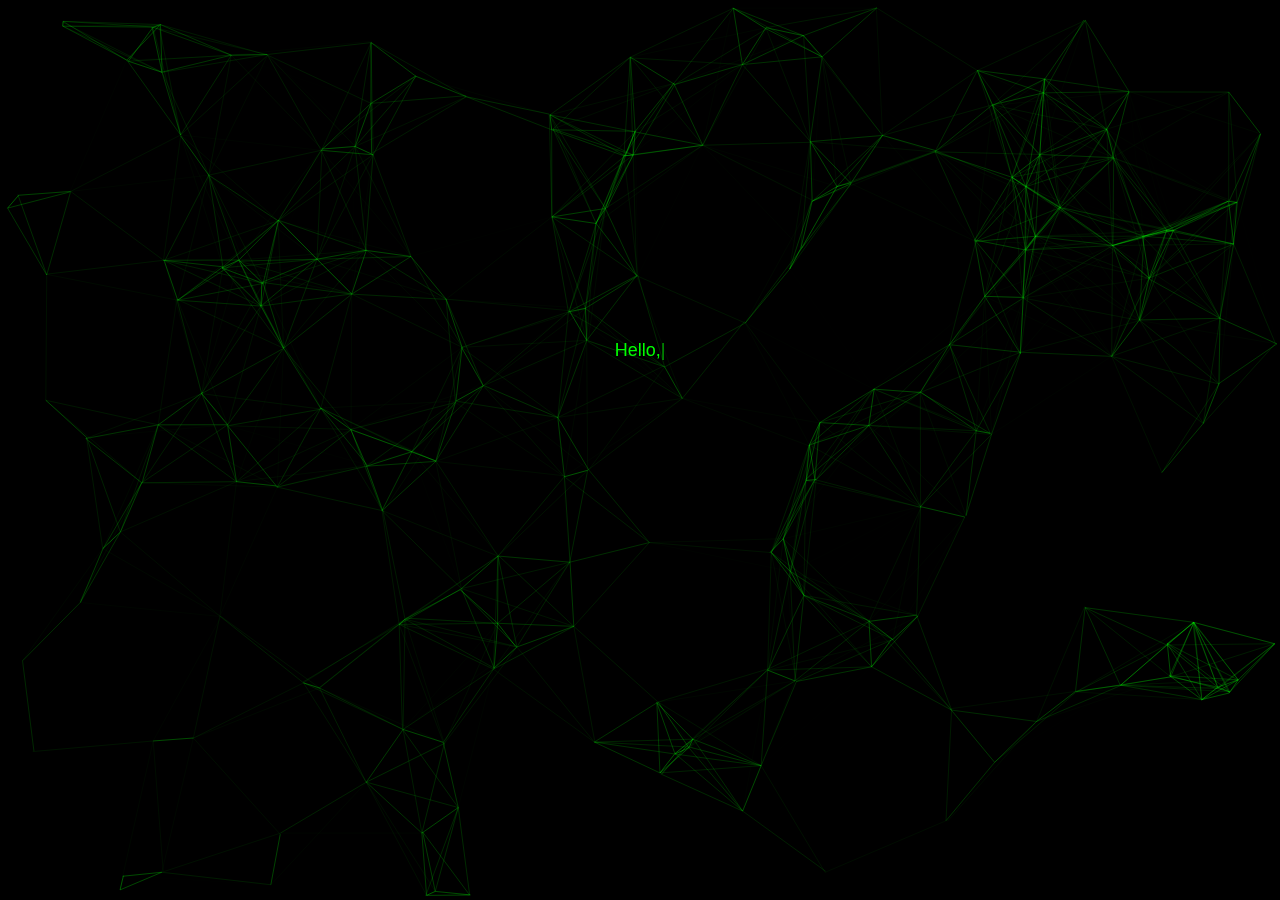
<file: index-2.html>
<!DOCTYPE html>

<html lang="en">
<head>
	<meta charset="utf-8">
	<meta http-equiv="X-UA-Compatible" content="IE=edge">
	<meta name="viewport" content="width=device-width, initial-scale=1">
	<meta name="keyword" content="animations,animated,style,look">
	<meta name="viewport" content="width=device-width, initial-scale=1, maximum-scale=1">
	<title>Shakil 1819</title>

	<link href="css/bootstrap.min.css" rel="stylesheet">
	<link href="css/background.css" rel="stylesheet">
	<link href="css/style.css" rel="stylesheet">
	
	
	<script src="js/bootstrap.min.js"></script>
	<script src="js/jquery.min.js"></script>
	<script src="js/type-it.js"></script>
	
	<style>
        /* Add your inline CSS for responsiveness */
        .type-it {
            color: #00ff00;
            font-size: 18px;
            /* Other styles */
        }

        /* Example media query for mobile devices */
        @media (max-width: 767px) {
            .type-it {
                font-size: 14px;
                /* Other styles for smaller screens */
            }
        }
    </style>
</head>
<body>
	<div id="particles-js"></div>
	<script src="js/particles.min.js"></script>
	<script src="js/background.js"></script>
	

	
	
	<div class="container">
		<span class="type-it" style="color:#00ff00;"></span>
	</div>

	<script>
		var first = "Hello,";
		var second = "I'm <strong>Shakil Mosharrof</strong>.";
		var third = "Get to know <a href='home-content-writer.html'>me</a>.";
		var fourth = "<a href='home-content-writer.html'>Portfolio</a> • <a href='https://github.com/shakil1819'>GitHub</a> • <a href='https://www.linkedin.com/in/shakil-mosharrof-6a3739178/'>LinkedIn</a> • <a href='mailto:shakilmrf8@gmail.com'>Email</a>";
		$('.type-it').typeIt({
			strings: [first, second, third, fourth]
		});
	</script>
	
</body>
</html>
<!--
<!DOCTYPE html>
<html lang="en">
<head>
    <meta charset="utf-8">
    <meta http-equiv="X-UA-Compatible" content="IE=edge">
    <meta name="viewport" content="width=device-width, initial-scale=1, maximum-scale=1">
    <title>Shakil 1819</title>
    <link href="css/bootstrap.min.css" rel="stylesheet">
	<link href="css/background.css" rel="stylesheet">
	<link href="css/style.css" rel="stylesheet">
	
	
	<script src="js/bootstrap.min.js"></script>
	<script src="js/jquery.min.js"></script>
	<script src="js/type-it.js"></script>
    <style>
        /* Add your inline CSS for responsiveness */
        .type-it {
            color: #00ff00;
            font-size: 18px;
            /* Other styles */
        }

        /* Example media query for mobile devices */
        @media (max-width: 767px) {
            .type-it {
                font-size: 14px;
                /* Other styles for smaller screens */
            }
        }
    </style>
</head>
<body>
    <div class="container">
        <div class="row">
            <div class="col-xs-12">
                <span class="type-it"></span>
            </div>
        </div>
    </div>

    <script src="https://code.jquery.com/jquery-3.6.0.min.js"></script>
    <script src="https://stackpath.bootstrapcdn.com/bootstrap/3.4.1/js/bootstrap.min.js"></script>
    <script src="js/type-it.js"></script>

    <script>
        var first = "Hello,";
        var second = "I'm <strong>Shakil Mosharrof</strong>.";
        var third = "Get to know <a href='home-content-writer.html'>me</a>.";
        var fourth = "<a href='home-content-writer.html'>Portfolio</a> • <a href='https://github.com/shakil1819'>GitHub</a> • <a href='https://www.linkedin.com/in/shakil-mosharrof-6a3739178/'>LinkedIn</a> • <a href='mailto:shakilmrf8@gmail.com'>Email</a>";
        $('.type-it').typeIt({
            strings: [first, second, third, fourth]
        });
    </script>
</body>
</html>
-->
</file>
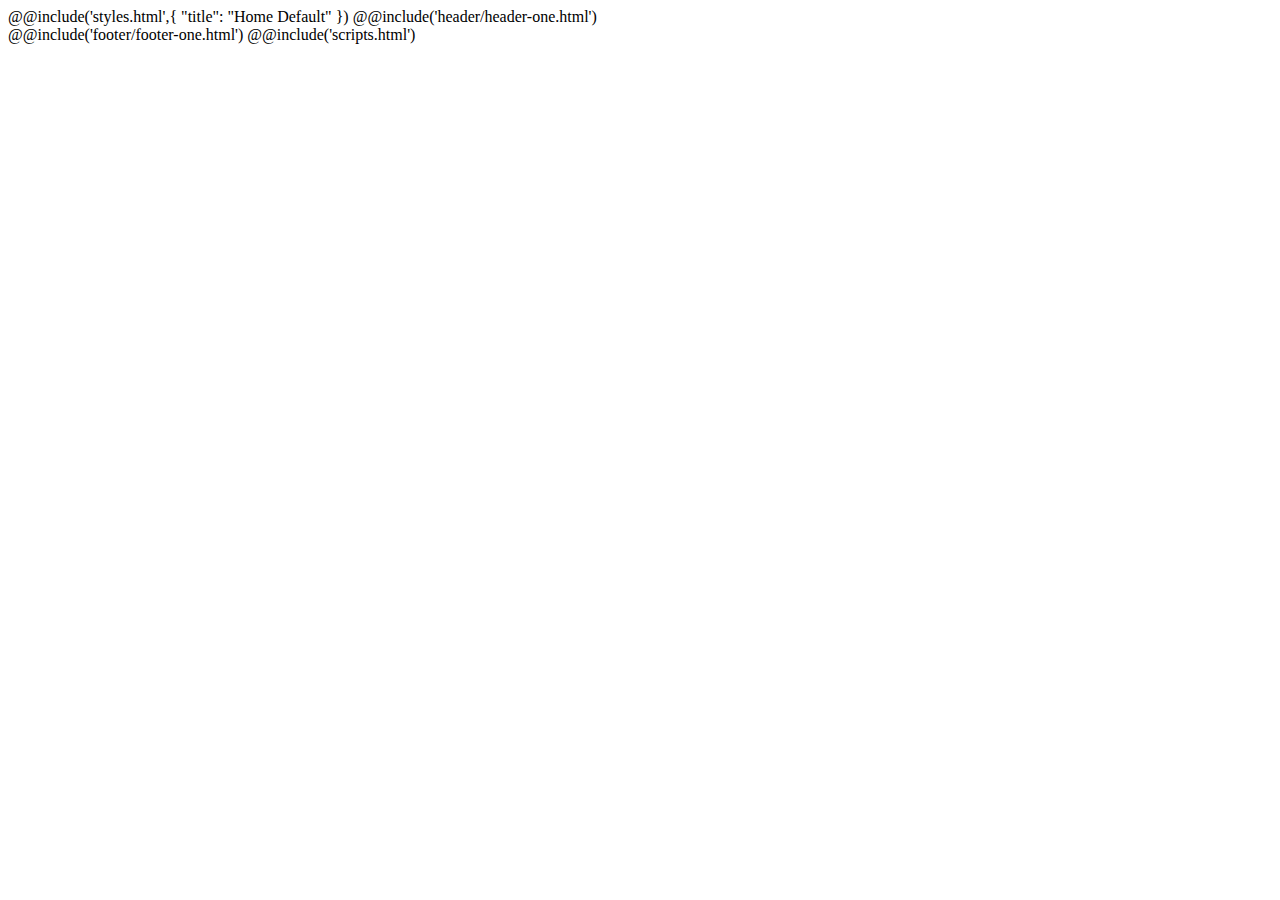
<file: assets/scss/index-developer.html>
<!DOCTYPE html>
<html lang="en">

@@include('styles.html',{
"title": "Home Default"
})

<body class="template-color-1">
    @@include('header/header-one.html')
    <main class="main-page-wrapper">

    </main>

    @@include('footer/footer-one.html')

    @@include('scripts.html')

</body>

</html>
</file>
<file: Welcome page/css/style.css>
.container
{
	text-align: center;
	font-size: 6em;
	width: 18em;
	height: 6em;
	position: absolute;
    top:0;
    bottom: 0;
    left: 0;
    right: 0;

    margin: auto;
}
</file>
<file: css/style2.css>
.container
{
	text-align: center;
	font-size: 3em;
	width: 36em;
	height: 12em;
	position: absolute;
    top:0;
    bottom: 0;
    left: 0;
    right: 0;

    margin: auto;
}
</file>
<file: assets/css/plugins/feature.css>
@font-face{font-family:'Feather';src:url('../../fonts/Feather.ttf?sdxovp') format('truetype'),url('../../fonts/Feather.woff?sdxovp') format('woff'),url('../../fonts/Feather.svg?sdxovp#Feather') format('svg');font-weight:normal;font-style:normal}[class^="feather-"],[class*=" feather-"]{font-family:'feather' !important;speak:none;font-style:normal;font-weight:normal;font-variant:normal;text-transform:none;line-height:1;-webkit-font-smoothing:antialiased;-moz-osx-font-smoothing:grayscale}.feather-activity:before{content:"\e900"}.feather-airplay:before{content:"\e901"}.feather-alecirclert-:before{content:"\e902"}.feather-alert-octagon:before{content:"\e903"}.feather-alert-triangle:before{content:"\e904"}.feather-align-center:before{content:"\e905"}.feather-align-justify:before{content:"\e906"}.feather-align-left:before{content:"\e907"}.feather-align-right:before{content:"\e908"}.feather-anchor:before{content:"\e909"}.feather-aperture:before{content:"\e90a"}.feather-archive:before{content:"\e90b"}.feather-arrow-down:before{content:"\e90c"}.feather-arrow-down-circle:before{content:"\e90d"}.feather-arrow-down-left:before{content:"\e90e"}.feather-arrow-down-right:before{content:"\e90f"}.feather-arrow-left:before{content:"\e910"}.feather-arrow-left-circle:before{content:"\e911"}.feather-arrow-right:before{content:"\e912"}.feather-arrow-right-circle:before{content:"\e913"}.feather-arrow-up:before{content:"\e914"}.feather-arrow-up-circle:before{content:"\e915"}.feather-arrow-up-left:before{content:"\e916"}.feather-arrow-up-right:before{content:"\e917"}.feather-at-sign:before{content:"\e918"}.feather-award:before{content:"\e919"}.feather-bar-chart:before{content:"\e91a"}.feather-bar-chart-2:before{content:"\e91b"}.feather-battery:before{content:"\e91c"}.feather-battery-charging:before{content:"\e91d"}.feather-bell:before{content:"\e91e"}.feather-bell-off:before{content:"\e91f"}.feather-bluetooth:before{content:"\e920"}.feather-bold:before{content:"\e921"}.feather-book:before{content:"\e922"}.feather-book-open:before{content:"\e923"}.feather-bookmark:before{content:"\e924"}.feather-box:before{content:"\e925"}.feather-briefcase:before{content:"\e926"}.feather-calendar:before{content:"\e927"}.feather-camera:before{content:"\e928"}.feather-camera-off:before{content:"\e929"}.feather-cast:before{content:"\e92a"}.feather-check:before{content:"\e92b"}.feather-check-circle:before{content:"\e92c"}.feather-check-square:before{content:"\e92d"}.feather-chevron-down:before{content:"\e92e"}.feather-chevron-left:before{content:"\e92f"}.feather-chevron-right:before{content:"\e930"}.feather-chevron-up:before{content:"\e931"}.feather-chevrons-down:before{content:"\e932"}.feather-chevrons-left:before{content:"\e933"}.feather-chevrons-right:before{content:"\e934"}.feather-chevrons-up:before{content:"\e935"}.feather-chrome:before{content:"\e936"}.feather-circle:before{content:"\e937"}.feather-clipboard:before{content:"\e938"}.feather-clock:before{content:"\e939"}.feather-cloud:before{content:"\e93a"}.feather-cloud-drizzle:before{content:"\e93b"}.feather-cloud-lightning:before{content:"\e93c"}.feather-cloud-off:before{content:"\e93d"}.feather-cloud-rain:before{content:"\e93e"}.feather-cloud-snow:before{content:"\e93f"}.feather-code:before{content:"\e940"}.feather-codepen:before{content:"\e941"}.feather-command:before{content:"\e942"}.feather-compass:before{content:"\e943"}.feather-copy:before{content:"\e944"}.feather-corner-down-left:before{content:"\e945"}.feather-corner-down-right:before{content:"\e946"}.feather-corner-left-down:before{content:"\e947"}.feather-corner-left-up:before{content:"\e948"}.feather-corner-right-down:before{content:"\e949"}.feather-corner-right-up:before{content:"\e94a"}.feather-corner-up-left:before{content:"\e94b"}.feather-corner-up-right:before{content:"\e94c"}.feather-cpu:before{content:"\e94d"}.feather-credit-card:before{content:"\e94e"}.feather-crop:before{content:"\e94f"}.feather-crosshair:before{content:"\e950"}.feather-database:before{content:"\e951"}.feather-delete:before{content:"\e952"}.feather-disc:before{content:"\e953"}.feather-dollar-sign:before{content:"\e954"}.feather-download:before{content:"\e955"}.feather-download-cloud:before{content:"\e956"}.feather-droplet:before{content:"\e957"}.feather-edit:before{content:"\e958"}.feather-edit-2:before{content:"\e959"}.feather-edit-3:before{content:"\e95a"}.feather-external-link:before{content:"\e95b"}.feather-eye:before{content:"\e95c"}.feather-eye-off:before{content:"\e95d"}.feather-facebook:before{content:"\e95e"}.feather-fast-forward:before{content:"\e95f"}.feather-feather:before{content:"\e960"}.feather-file:before{content:"\e961"}.feather-file-minus:before{content:"\e962"}.feather-file-plus:before{content:"\e963"}.feather-file-text:before{content:"\e964"}.feather-film:before{content:"\e965"}.feather-filter:before{content:"\e966"}.feather-flag:before{content:"\e967"}.feather-folder:before{content:"\e968"}.feather-folder-minus:before{content:"\e969"}.feather-folder-plus:before{content:"\e96a"}.feather-gift:before{content:"\e96b"}.feather-git-branch:before{content:"\e96c"}.feather-git-commit:before{content:"\e96d"}.feather-git-merge:before{content:"\e96e"}.feather-git-pull-request:before{content:"\e96f"}.feather-github:before{content:"\e970"}.feather-gitlab:before{content:"\e971"}.feather-globe:before{content:"\e972"}.feather-grid:before{content:"\e973"}.feather-hard-drive:before{content:"\e974"}.feather-hash:before{content:"\e975"}.feather-headphones:before{content:"\e976"}.feather-heart:before{content:"\e977"}.feather-help-circle:before{content:"\e978"}.feather-home:before{content:"\e979"}.feather-image:before{content:"\e97a"}.feather-inbox:before{content:"\e97b"}.feather-info:before{content:"\e97c"}.feather-instagram:before{content:"\e97d"}.feather-italic:before{content:"\e97e"}.feather-layers:before{content:"\e97f"}.feather-layout:before{content:"\e980"}.feather-life-buoy:before{content:"\e981"}.feather-link:before{content:"\e982"}.feather-link-2:before{content:"\e983"}.feather-linkedin:before{content:"\e984"}.feather-list:before{content:"\e985"}.feather-loader:before{content:"\e986"}.feather-lock:before{content:"\e987"}.feather-log-in:before{content:"\e988"}.feather-log-out:before{content:"\e989"}.feather-mail:before{content:"\e98a"}.feather-map:before{content:"\e98b"}.feather-map-pin:before{content:"\e98c"}.feather-maximize:before{content:"\e98d"}.feather-maximize-2:before{content:"\e98e"}.feather-menu:before{content:"\e98f"}.feather-message-circle:before{content:"\e990"}.feather-message-square:before{content:"\e991"}.feather-mic:before{content:"\e992"}.feather-mic-off:before{content:"\e993"}.feather-minimize:before{content:"\e994"}.feather-minimize-2:before{content:"\e995"}.feather-minus:before{content:"\e996"}.feather-minus-circle:before{content:"\e997"}.feather-minus-square:before{content:"\e998"}.feather-monitor:before{content:"\e999"}.feather-moon:before{content:"\e99a"}.feather-more-horizontal:before{content:"\e99b"}.feather-more-vertical:before{content:"\e99c"}.feather-move:before{content:"\e99d"}.feather-music:before{content:"\e99e"}.feather-navigation:before{content:"\e99f"}.feather-navigation-2:before{content:"\e9a0"}.feather-octagon:before{content:"\e9a1"}.feather-package:before{content:"\e9a2"}.feather-paperclip:before{content:"\e9a3"}.feather-pause:before{content:"\e9a4"}.feather-pause-circle:before{content:"\e9a5"}.feather-percent:before{content:"\e9a6"}.feather-phone:before{content:"\e9a7"}.feather-phone-call:before{content:"\e9a8"}.feather-phone-forwarded:before{content:"\e9a9"}.feather-phone-incoming:before{content:"\e9aa"}.feather-phone-missed:before{content:"\e9ab"}.feather-phone-off:before{content:"\e9ac"}.feather-phone-outgoing:before{content:"\e9ad"}.feather-pie-chart:before{content:"\e9ae"}.feather-play:before{content:"\e9af"}.feather-play-circle:before{content:"\e9b0"}.feather-plus:before{content:"\e9b1"}.feather-plus-circle:before{content:"\e9b2"}.feather-plus-square:before{content:"\e9b3"}.feather-pocket:before{content:"\e9b4"}.feather-power:before{content:"\e9b5"}.feather-printer:before{content:"\e9b6"}.feather-radio:before{content:"\e9b7"}.feather-refresh-ccw:before{content:"\e9b8"}.feather-refresh-cw:before{content:"\e9b9"}.feather-repeat:before{content:"\e9ba"}.feather-rewind:before{content:"\e9bb"}.feather-rotate-ccw:before{content:"\e9bc"}.feather-rotate-cw:before{content:"\e9bd"}.feather-rss:before{content:"\e9be"}.feather-save:before{content:"\e9bf"}.feather-scissors:before{content:"\e9c0"}.feather-search:before{content:"\e9c1"}.feather-send:before{content:"\e9c2"}.feather-server:before{content:"\e9c3"}.feather-settings:before{content:"\e9c4"}.feather-share:before{content:"\e9c5"}.feather-share-2:before{content:"\e9c6"}.feather-shield:before{content:"\e9c7"}.feather-shield-off:before{content:"\e9c8"}.feather-shopping-bag:before{content:"\e9c9"}.feather-shopping-cart:before{content:"\e9ca"}.feather-shuffle:before{content:"\e9cb"}.feather-sidebar:before{content:"\e9cc"}.feather-skip-back:before{content:"\e9cd"}.feather-skip-forward:before{content:"\e9ce"}.feather-slack:before{content:"\e9cf"}.feather-slash:before{content:"\e9d0"}.feather-sliders:before{content:"\e9d1"}.feather-smartphone:before{content:"\e9d2"}.feather-speaker:before{content:"\e9d3"}.feather-square:before{content:"\e9d4"}.feather-star:before{content:"\e9d5"}.feather-stop-circle:before{content:"\e9d6"}.feather-sun:before{content:"\e9d7"}.feather-sunrise:before{content:"\e9d8"}.feather-sunset:before{content:"\e9d9"}.feather-tablet:before{content:"\e9da"}.feather-tag:before{content:"\e9db"}.feather-target:before{content:"\e9dc"}.feather-terminal:before{content:"\e9dd"}.feather-thermometer:before{content:"\e9de"}.feather-thumbs-down:before{content:"\e9df"}.feather-thumbs-up:before{content:"\e9e0"}.feather-toggle-left:before{content:"\e9e1"}.feather-toggle-right:before{content:"\e9e2"}.feather-trash:before{content:"\e9e3"}.feather-trash-2:before{content:"\e9e4"}.feather-trending-down:before{content:"\e9e5"}.feather-trending-up:before{content:"\e9e6"}.feather-triangle:before{content:"\e9e7"}.feather-truck:before{content:"\e9e8"}.feather-tv:before{content:"\e9e9"}.feather-twitter:before{content:"\e9ea"}.feather-type:before{content:"\e9eb"}.feather-umbrella:before{content:"\e9ec"}.feather-underline:before{content:"\e9ed"}.feather-unlock:before{content:"\e9ee"}.feather-upload:before{content:"\e9ef"}.feather-upload-cloud:before{content:"\e9f0"}.feather-user:before{content:"\e9f1"}.feather-user-check:before{content:"\e9f2"}.feather-user-minus:before{content:"\e9f3"}.feather-user-plus:before{content:"\e9f4"}.feather-user-x:before{content:"\e9f5"}.feather-users:before{content:"\e9f6"}.feather-video:before{content:"\e9f7"}.feather-video-off:before{content:"\e9f8"}.feather-voicemail:before{content:"\e9f9"}.feather-volume:before{content:"\e9fa"}.feather-volume-1:before{content:"\e9fb"}.feather-volume-2:before{content:"\e9fc"}.feather-volume-x:before{content:"\e9fd"}.feather-watch:before{content:"\e9fe"}.feather-wifi:before{content:"\e9ff"}.feather-wifi-off:before{content:"\ea00"}.feather-wind:before{content:"\ea01"}.feather-x:before{content:"\ea02"}.feather-x-circle:before{content:"\ea03"}.feather-x-square:before{content:"\ea04"}.feather-youtube:before{content:"\ea05"}.feather-zap:before{content:"\ea06"}.feather-zap-off:before{content:"\ea07"}.feather-zoom-in:before{content:"\ea08"}.feather-zoom-out:before{content:"\ea09"}
</file>
<file: css/style.css>
.container
{
	text-align: center;
	font-size: 6em;
	width: 18em;
	height: 6em;
	position: absolute;
    top:0;
    bottom: 0;
    left: 0;
    right: 0;

    margin: auto;
}
</file>
<file: Welcome page/css/background.css>
/* ---- reset ---- */

body {
    margin: 0;
    font: normal 75% Arial, Helvetica, sans-serif;
}
canvas {
    display: block;
    vertical-align: bottom;
}
/* ---- particles.js container ---- */

#particles-js {
    position: absolute;
    width: 100%;
    height: 100%;
    background-color: #000000;
    background-image: url("");
    background-repeat: no-repeat;
    background-size: cover;
    background-position: 50% 50%;
}
</file>
<file: css/background.css>
/* ---- reset ---- */

body {
    margin: 0;
    font: normal 75% Arial, Helvetica, sans-serif;
}
canvas {
    display: block;
    vertical-align: bottom;
}
/* ---- particles.js container ---- */

#particles-js {
    position: absolute;
    width: 100%;
    height: 100%;
    background-color: #000000;
    background-image: url("");
    background-repeat: no-repeat;
    background-size: cover;
    background-position: 50% 50%;
}
</file>
